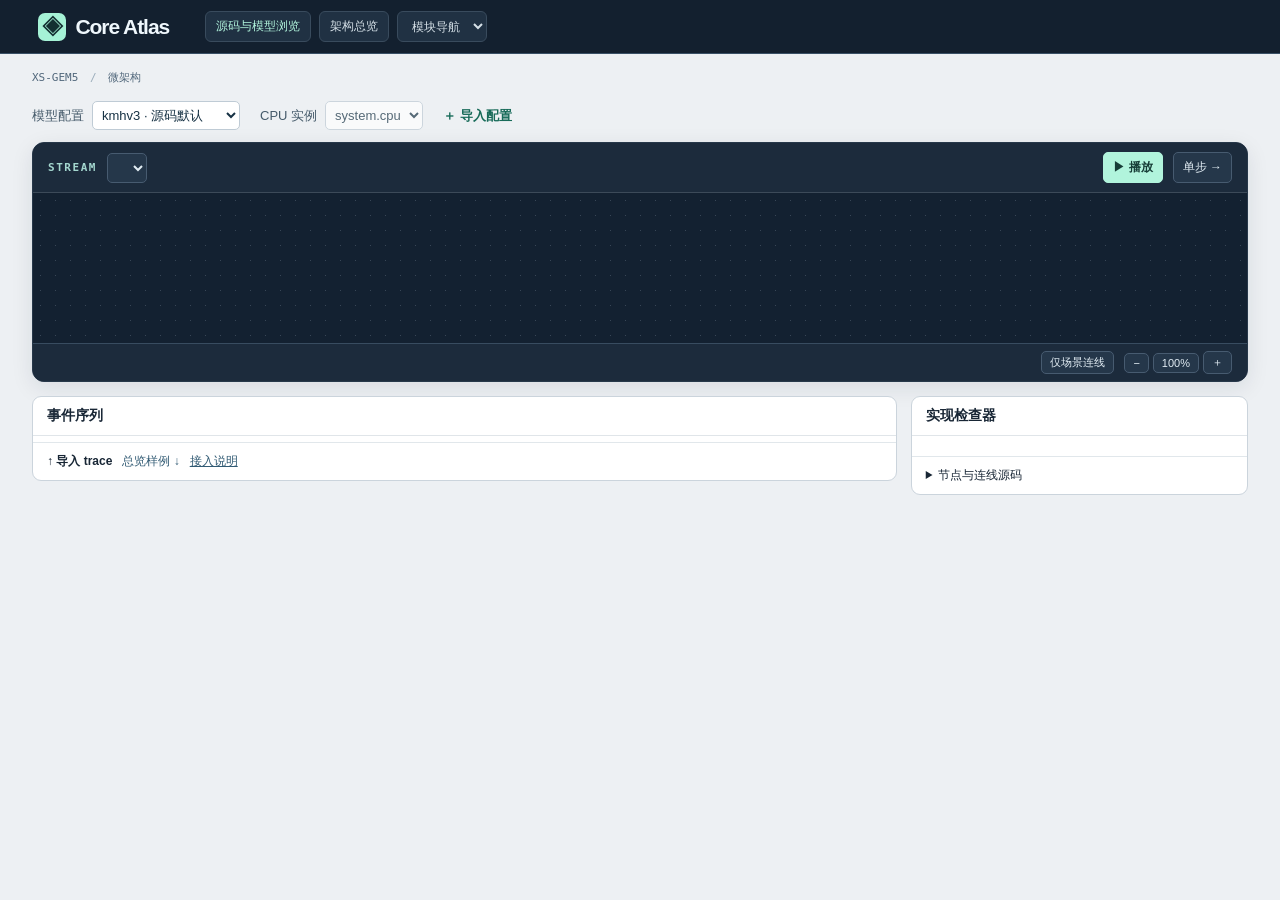
<file: converter/xs_view/index.html>
<!doctype html>
<html lang="zh-CN"><head><meta charset="utf-8"><meta name="viewport" content="width=device-width,initial-scale=1"><title>Core Atlas · 昆明湖 V3</title><link rel="stylesheet" href="style.css"></head><body>
<header><div class="brand"><span class="mark">◈</span>Core Atlas</div><nav><button class="model-link" id="objectsButton">源码与模型浏览</button><button id="home">架构总览</button><select id="deep" aria-label="模块导航"><option value="">模块导航</option></select></nav><code class="branch" id="checkout"></code></header>
<main><div class="heading"><div><div class="meta">XS-GEM5 <span>/</span> 微架构</div><h1 id="heading"></h1></div><span id="configSource" class="config"></span></div>
<section class="configbar" aria-label="运行配置"><label>模型配置 <select id="profile"><option value="default">kmhv3 · 源码默认</option><option value="sampleA">测试 A · baseline.ini</option><option value="sampleB">测试 B · variant.json</option></select></label><label>CPU 实例 <select id="core" disabled><option>system.cpu</option></select></label><label class="import">＋ 导入配置<input id="profileFiles" type="file" multiple accept=".ini,.json"></label><small id="configMsg" role="status"></small></section><details id="diagnostics" hidden><summary></summary><ul></ul></details><section class="board"><div class="toolbar"><div class="scene"><span class="stream">STREAM</span><select id="scenario" aria-label="回放场景"></select><small id="badge"></small></div><div class="controls"><button id="play">▶ 播放</button><button id="next">单步 →</button></div></div>
<div class="canvas" tabindex="0" aria-label="拓扑画布，可水平滚动"><svg id="diagram" aria-label="CPU 架构拓扑"></svg></div>
<div class="dock"><span id="relationKey" hidden><b>上游</b> → 当前模块 → <b>下游</b></span><span id="status" aria-live="polite"></span><div class="tools"><button id="mobileView" aria-pressed="false">完整拓扑</button><button id="wires" aria-pressed="false">仅场景连线</button><button id="minus" aria-label="缩小">−</button><button id="scale" title="重置缩放">100%</button><button id="plus" aria-label="放大">＋</button></div></div></section>
<div class="lower"><article id="player"><div class="bar"><strong>事件序列</strong><span id="scenarioSource"></span></div><ol id="log"></ol><div class="filebar"><label class="import">↑ 导入 trace<input id="upload" type="file" accept=".json"></label><a id="demoDownload" download="fetch-trace.json">总览样例 ↓</a><button id="traceHelp">接入说明</button><span id="msg" role="status"></span></div></article>
<article><div class="bar"><strong>实现检查器</strong><code id="count"></code></div><div id="info"></div><section id="params" hidden><div class="bar"><strong>配置参数</strong><small id="paramOrigin"></small></div><div id="paramRows"></div></section><details id="mapping" hidden><summary>模型与 RTL 映射</summary><p id="modelText"></p><a id="rtl" target="_blank">RTL 设计参考 ↗</a></details><details id="refs"><summary>节点与连线源码</summary><ul id="references"></ul></details></article></div></main><dialog id="sourceDialog" aria-labelledby="sourcePath"><div class="dialoghead"><strong id="sourcePath"></strong><button id="closeSource" autofocus>关闭</button></div><pre id="sourceLines"></pre></dialog>
<dialog id="objectsDialog" aria-label="源码与模型浏览"><div class="dialoghead"><strong>源码与模型浏览</strong><button id="closeObjects">返回架构视图</button></div><iframe id="objectsFrame" title="源码与模型浏览"></iframe></dialog>
<dialog id="helpDialog"><div class="dialoghead"><strong>导入事件回放</strong><button id="closeHelp">关闭</button></div><p>选择 UTF-8 JSON 文件。用 viewId 标识视图，用 edgeId 绑定逻辑连线。旧格式可用唯一的 a 和 b 端点。每步包含 type 和 text，可附非递减的 tick；大整数使用十进制字符串。同 tick 的步骤保持文件顺序。</p><pre id="traceExample"></pre></dialog>
<!--xs-model-->
<script src="layout.js"></script><script src="profiles.js"></script><script src="trace.js"></script><script src="app.js"></script><script src="profile-ui.js"></script><script src="viewer.js"></script></body></html>
</file>
<file: converter/xs_view/style.css>
*{box-sizing:border-box}body{margin:0;background:#edf0f3;color:#182635;font:14px Inter,"Segoe UI","Microsoft YaHei",sans-serif}button,select{font:inherit;cursor:pointer}button,select,a,summary{touch-action:manipulation}button:focus-visible,select:focus-visible,a:focus-visible,summary:focus-visible{outline:3px solid #177b9b;outline-offset:2px}header{display:flex;align-items:center;gap:36px;height:54px;padding:0 max(3vw,18px);background:#13202f;color:#eff7fc;border-bottom:1px solid #395066}.brand{font-weight:700;font-size:21px;letter-spacing:-.05em;display:flex;align-items:center;gap:9px}.mark{display:grid;place-items:center;width:28px;height:28px;background:#a5f2d6;color:#132f31;border-radius:7px}.branch{margin-left:auto;color:#b6cad5}nav{display:flex;gap:8px}nav button,nav select{color:#d5e0e7;background:#203143;border:1px solid #394b5d;border-radius:6px;padding:6px 10px;font-size:12px}nav button.on{color:#aaefd6;border-color:#627f7d}main{padding:16px clamp(10px,2.5vw,40px) 32px;max-width:1650px;margin:auto}.heading,.bar,.toolbar,.dock,.scene,.controls,.tools,.filebar{display:flex;align-items:center;gap:10px}.heading{justify-content:space-between;margin:0 0 12px}.meta,.stream,code,#status{font-family:Consolas,monospace}.meta{font-size:11px;color:#51677b}.meta span{padding:0 5px;color:#9badbb}h1{margin:4px 0 0;font-size:clamp(22px,2.3vw,33px);line-height:1.2;letter-spacing:-.045em}a{color:#325b74;text-underline-offset:3px;overflow-wrap:anywhere}.config{font:12px Consolas,monospace}.board{border-radius:12px;overflow:hidden;background:#122030;box-shadow:0 6px 22px #10203218;border:1px solid #27384a;color:#d9e5ee}.toolbar,.dock{padding:9px 15px;background:#1c2b3c;justify-content:space-between;flex-wrap:wrap}.toolbar{border-bottom:1px solid #3c4a59}.stream{font-size:11px;letter-spacing:.14em;color:#a4d7cf;font-weight:bold}.toolbar select,.board button{background:#25374a;border:1px solid #475b70;border-radius:5px;color:#e2edf4;padding:6px 9px;font-size:12px}.toolbar select{max-width:100%;font-weight:600}.toolbar small{color:#acbfce;font-size:11px}.board button:hover{background:#354b62}.board #play{background:#b1f4dc;border-color:#b1f4dc;color:#173d37;font-weight:700}.canvas{overflow:auto;background-color:#132131;background-image:radial-gradient(#384656 .8px,transparent .85px);background-size:15px 15px;scrollbar-color:#526779 #192a3c}.canvas svg{display:block;margin:auto}.dock{border-top:1px solid #384c60;padding-block:7px}.tools{gap:4px}.tools button{padding:3px 8px;font-size:11px}.tools #wires{margin-right:6px}.tools #wires[aria-pressed=true]{color:#9cf3d4;border-color:#81c5b7}#status{font-size:12px;color:#b1f6df}.node,.edge{cursor:pointer}.node:focus{outline:none}.node:hover .card,.node:focus-visible .card{stroke:white;stroke-width:2.6}.edge:hover .wire,.edge:focus-visible .wire{stroke:white}.lower{display:grid;grid-template-columns:minmax(0,1fr) minmax(230px,.39fr);gap:14px;margin-top:14px;align-items:start}article{background:white;border:1px solid #cbd4dc;border-radius:9px;overflow:hidden}.bar{padding:10px 14px;border-bottom:1px solid #e0e5e9}.bar span,.bar code{margin-left:auto;font-size:11px;color:#617487}ol{padding:3px 10px;margin:0;list-style:none;max-height:190px;overflow:auto}li button{width:100%;text-align:left;padding:8px 9px;border:0;border-bottom:1px solid #edf0f3;background:transparent;border-radius:4px;font-size:12px;color:#4c6072}li button.active{background:#ddf4eb;color:#124937;box-shadow:inset 3px 0 #338e75}.filebar{flex-wrap:wrap;padding:10px 14px;border-top:1px solid #e1e7eb;font-size:12px}.import{position:relative;cursor:pointer;font-weight:600}.import input{position:absolute;inset:0;opacity:0;width:100%;cursor:pointer}.import:focus-within{outline:2px solid #25866b}#info,details{padding:10px 14px;font-size:12px}#info h2{font-size:18px;margin:0}#info p,details p{line-height:1.65;color:#4a6072}details{border-top:1px solid #e1e7eb}summary{cursor:pointer}#references{line-height:1.8;max-height:180px;overflow:auto}#msg{color:#803d1d}
@media(max-width:700px){header{position:sticky;top:0;z-index:3;height:48px;gap:12px;padding:0 10px}.brand{font-size:16px}.mark{width:23px;height:23px}.branch{display:none}nav{margin-left:auto;gap:4px}nav select{max-width:110px}nav button,nav select{padding:7px 6px}.heading{margin-bottom:9px}main{padding-top:10px}.toolbar,.dock{gap:7px;padding:8px}.scene{flex:1 1 100%;min-width:0;gap:6px}.scene select{flex:1;min-width:0}.stream{font-size:10px}.controls button{min-height:32px}.dock{align-items:start}.tools{margin-left:auto}.canvas{max-height:48vh}.lower{grid-template-columns:1fr;gap:10px}.bar code{font-size:10px}#status{width:100%}h1{font-size:23px}}
@media(prefers-reduced-motion:reduce){.flow-dot{display:none}}
#mobileView{display:none}
@media(max-width:700px){#mobileView{display:inline-block}.tools{margin:0}.scene select{font-size:13px}.controls button,.tools button{min-height:32px}.canvas{scrollbar-width:thin}.meta{font-size:11px}.lower ol{max-height:160px}}
.board.compact .tools button:not(#mobileView){display:none}.board.compact #status{width:auto;flex:1}.board.compact .dock{align-items:center}.board.compact .tools{margin-left:auto}
.model-link{color:#b1f4dc;align-self:center;font-size:12px;white-space:nowrap}
.configbar{display:flex;flex-wrap:wrap;align-items:center;gap:8px 20px;margin:0 0 12px;color:#455a6a;font-size:13px}
.configbar label{display:flex;align-items:center;gap:8px}.configbar select{background:white;color:#173244;border:1px solid #bfcbd5;border-radius:5px;padding:5px;max-width:65vw}.configbar .import{color:#186b59;cursor:pointer}
#params .bar{border-top:1px solid #dce3e8}#paramRows{padding:0 14px}#paramRows>div{display:grid;grid-template-columns:1fr auto;gap:2px 8px;padding:8px 0;border-bottom:1px solid #e1e6eb;font-size:13px}#paramRows strong{color:#17634e;max-width:175px;overflow-wrap:anywhere}#paramRows small{grid-column:1/-1;color:#526579;overflow-wrap:anywhere}.node.unavailable{opacity:.58}#configMsg{overflow-wrap:anywhere}
#relationKey{font-size:12px;color:#f1f6ff}#relationKey b:first-child{color:#8bcaff}#relationKey b:last-child{color:#ffca82}
#diagram [data-relation="other"]{opacity:.25}
#diagram [data-relation="center"] .card{stroke:white;stroke-width:3}
#diagram [data-relation="up"]{--relation-color:#8bcaff}
#diagram [data-relation="down"]{--relation-color:#ffca82}
#diagram [data-relation="both"]{--relation-color:#e1d4fa}
#diagram :is([data-relation="up"],[data-relation="down"],[data-relation="both"]) :is(.card,.wire){stroke:var(--relation-color);stroke-width:2.8}
#diagram [data-relation="up"] .wire{marker-end:url(#up)}
#diagram [data-relation="down"] .wire{marker-end:url(#down)}

dialog{border:1px solid #a5b6c4;border-radius:10px;padding:0;color:#162b3b;box-shadow:0 16px 70px #10203244;max-width:94vw}
dialog::backdrop{background:#101d2b94}
.dialoghead{position:sticky;top:0;z-index:1;display:flex;align-items:center;justify-content:space-between;gap:12px;background:#1c3040;color:#f2f6f8;padding:10px 14px}
.dialoghead strong{font-size:14px;overflow-wrap:anywhere}
.dialoghead button{padding:4px 10px;border:1px solid #7695a8;border-radius:4px;background:#253b4b;color:white}
#sourceDialog{width:1050px;height:min(82vh,820px);overflow:hidden}
#sourceLines{overflow:auto;margin:0;padding:14px;height:calc(100% - 48px);line-height:1.55;tab-size:4;color:#294355;font:13px/1.55 Consolas,monospace}
#sourceLines mark{color:#34291e;background:#ffdda1}
#objectsDialog{width:1280px;height:90vh;overflow:hidden}
#objectsFrame{width:100%;height:calc(100% - 48px);border:0}
#helpDialog{width:650px}
#helpDialog>p,#traceExample{margin:16px;white-space:pre-wrap;overflow-wrap:anywhere}
#diagnostics{padding:9px;color:#775128;background:#fff6db;margin:10px 0}
#diagnostics ul{max-height:14em;overflow:auto}
#traceHelp{background:none;border:0;padding:0;text-decoration:underline;color:#325b74}
</file>
